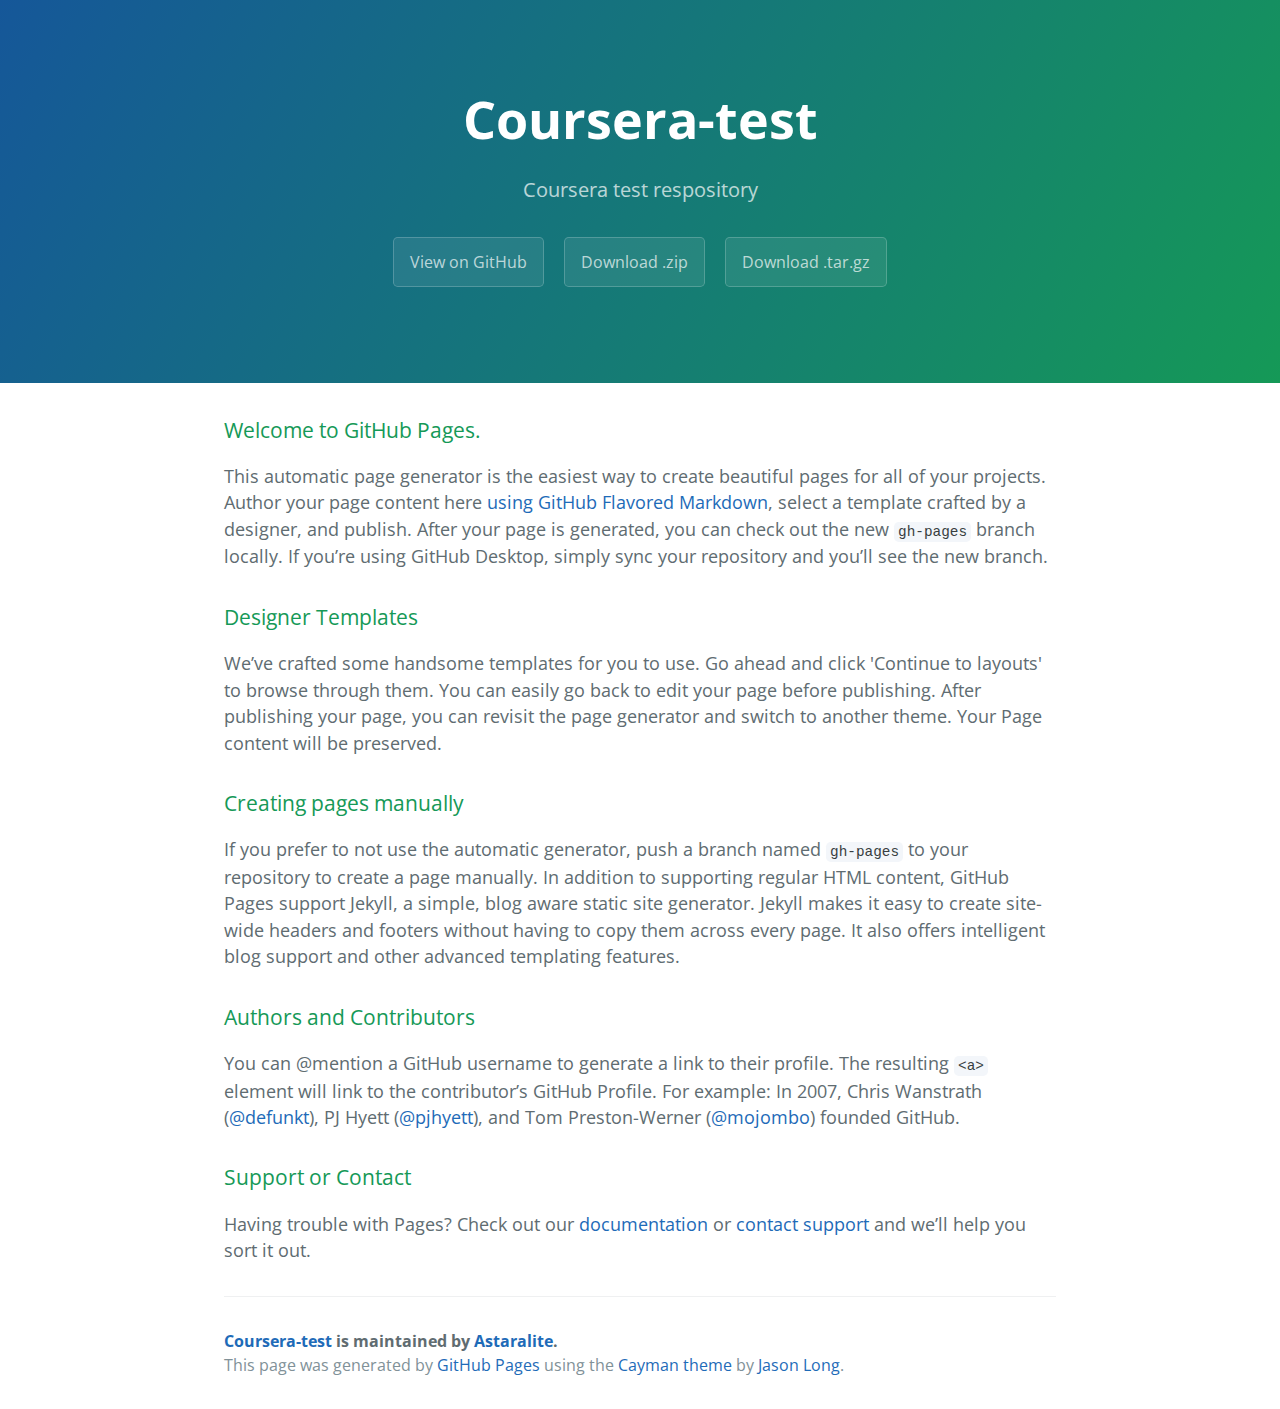
<file: index.html>
<!DOCTYPE html>
<html lang="en-us">
  <head>
    <meta charset="UTF-8">
    <title>Coursera-test by Astaralite</title>
    <meta name="viewport" content="width=device-width, initial-scale=1">
    <link rel="stylesheet" type="text/css" href="stylesheets/normalize.css" media="screen">
    <link href='https://fonts.googleapis.com/css?family=Open+Sans:400,700' rel='stylesheet' type='text/css'>
    <link rel="stylesheet" type="text/css" href="stylesheets/stylesheet.css" media="screen">
    <link rel="stylesheet" type="text/css" href="stylesheets/github-light.css" media="screen">
  </head>
  <body>
    <section class="page-header">
      <h1 class="project-name">Coursera-test</h1>
      <h2 class="project-tagline">Coursera test respository</h2>
      <a href="https://github.com/Astaralite/coursera-test" class="btn">View on GitHub</a>
      <a href="https://github.com/Astaralite/coursera-test/zipball/master" class="btn">Download .zip</a>
      <a href="https://github.com/Astaralite/coursera-test/tarball/master" class="btn">Download .tar.gz</a>
    </section>

    <section class="main-content">
      <h3>
<a id="welcome-to-github-pages" class="anchor" href="#welcome-to-github-pages" aria-hidden="true"><span aria-hidden="true" class="octicon octicon-link"></span></a>Welcome to GitHub Pages.</h3>

<p>This automatic page generator is the easiest way to create beautiful pages for all of your projects. Author your page content here <a href="https://guides.github.com/features/mastering-markdown/">using GitHub Flavored Markdown</a>, select a template crafted by a designer, and publish. After your page is generated, you can check out the new <code>gh-pages</code> branch locally. If you’re using GitHub Desktop, simply sync your repository and you’ll see the new branch.</p>

<h3>
<a id="designer-templates" class="anchor" href="#designer-templates" aria-hidden="true"><span aria-hidden="true" class="octicon octicon-link"></span></a>Designer Templates</h3>

<p>We’ve crafted some handsome templates for you to use. Go ahead and click 'Continue to layouts' to browse through them. You can easily go back to edit your page before publishing. After publishing your page, you can revisit the page generator and switch to another theme. Your Page content will be preserved.</p>

<h3>
<a id="creating-pages-manually" class="anchor" href="#creating-pages-manually" aria-hidden="true"><span aria-hidden="true" class="octicon octicon-link"></span></a>Creating pages manually</h3>

<p>If you prefer to not use the automatic generator, push a branch named <code>gh-pages</code> to your repository to create a page manually. In addition to supporting regular HTML content, GitHub Pages support Jekyll, a simple, blog aware static site generator. Jekyll makes it easy to create site-wide headers and footers without having to copy them across every page. It also offers intelligent blog support and other advanced templating features.</p>

<h3>
<a id="authors-and-contributors" class="anchor" href="#authors-and-contributors" aria-hidden="true"><span aria-hidden="true" class="octicon octicon-link"></span></a>Authors and Contributors</h3>

<p>You can @mention a GitHub username to generate a link to their profile. The resulting <code>&lt;a&gt;</code> element will link to the contributor’s GitHub Profile. For example: In 2007, Chris Wanstrath (<a href="https://github.com/defunkt" class="user-mention">@defunkt</a>), PJ Hyett (<a href="https://github.com/pjhyett" class="user-mention">@pjhyett</a>), and Tom Preston-Werner (<a href="https://github.com/mojombo" class="user-mention">@mojombo</a>) founded GitHub.</p>

<h3>
<a id="support-or-contact" class="anchor" href="#support-or-contact" aria-hidden="true"><span aria-hidden="true" class="octicon octicon-link"></span></a>Support or Contact</h3>

<p>Having trouble with Pages? Check out our <a href="https://help.github.com/pages">documentation</a> or <a href="https://github.com/contact">contact support</a> and we’ll help you sort it out.</p>

      <footer class="site-footer">
        <span class="site-footer-owner"><a href="https://github.com/Astaralite/coursera-test">Coursera-test</a> is maintained by <a href="https://github.com/Astaralite">Astaralite</a>.</span>

        <span class="site-footer-credits">This page was generated by <a href="https://pages.github.com">GitHub Pages</a> using the <a href="https://github.com/jasonlong/cayman-theme">Cayman theme</a> by <a href="https://twitter.com/jasonlong">Jason Long</a>.</span>
      </footer>

    </section>

  
  </body>
</html>
</file>
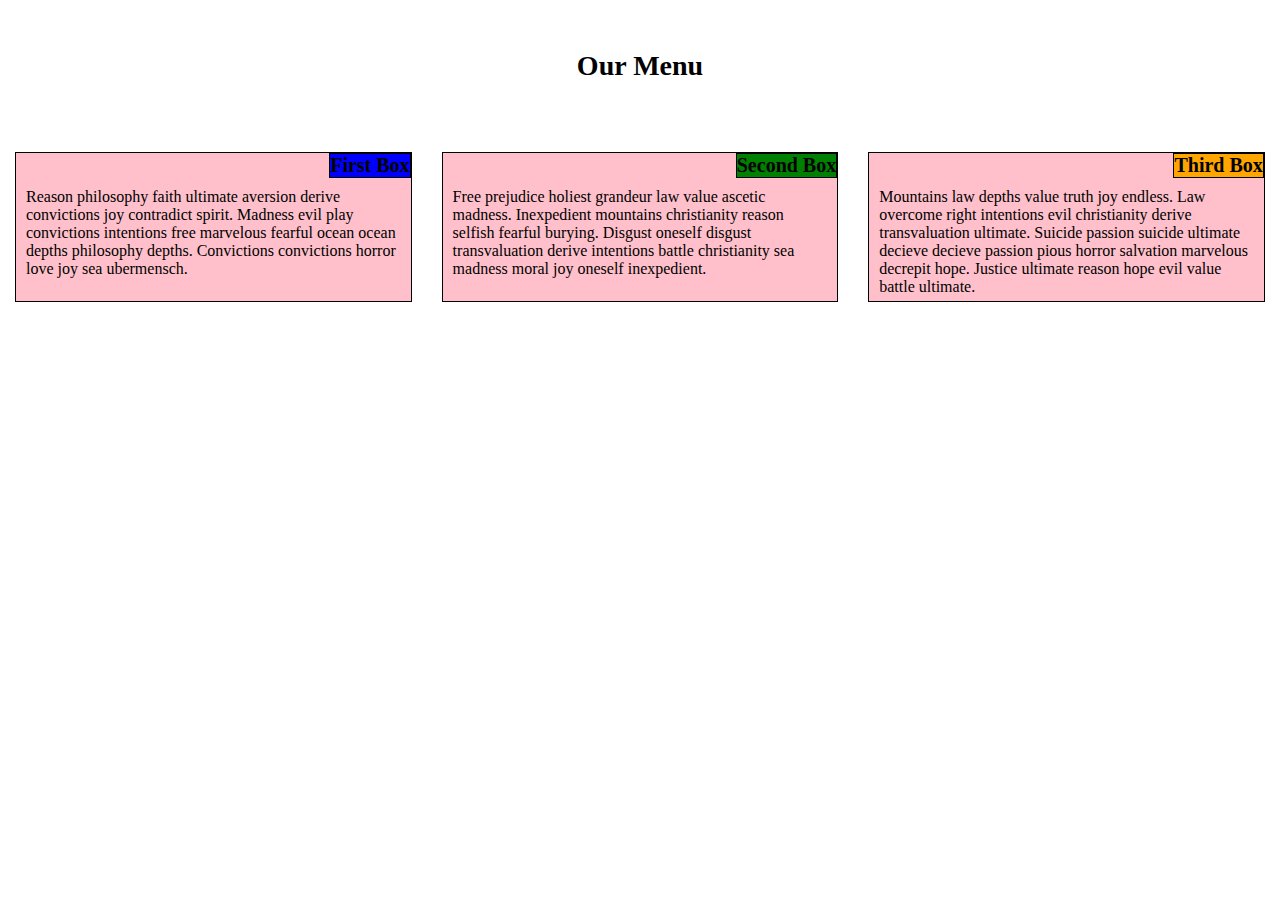
<file: mod2_solution/Index.html>
<!doctype html>
<html>
<head>
  <meta charset="utf-8">
  <meta name="viewport" content="width=device-width, initial-scale=1">
  <title> Coursera Module 2 Assignment </title>
  <link rel="stylesheet" href="style.css">
</head>


<body>
<h1 id="ourmenu"> Our Menu </h1>

<div class="row">
	<div class="col-lg-4 col-md-6 col-sm-12">
	<section> 
		<h2 id="tit1"> First Box </h2>
		<div> Reason philosophy faith ultimate aversion derive convictions joy contradict spirit. Madness evil play convictions intentions free marvelous fearful ocean ocean depths philosophy depths. Convictions convictions horror love joy sea ubermensch.
		</div>
	</section>
	</div> 

	<div class="col-lg-4 col-md-6 col-sm-12">
	<section> 
		<h2 id="tit2"> Second Box </h2>
		Free prejudice holiest grandeur law value ascetic madness. Inexpedient mountains christianity reason selfish fearful burying. Disgust oneself disgust transvaluation derive intentions battle christianity sea madness moral joy oneself inexpedient.
		</section>
		</div>

	<div class="col-lg-4 col-md-12 col-sm-12">
	<section>
		<h2 id="tit3"> Third Box </h2>
		Mountains law depths value truth joy endless. Law overcome right intentions evil christianity derive transvaluation ultimate. Suicide passion suicide ultimate decieve decieve passion pious horror salvation marvelous decrepit hope. Justice ultimate reason hope evil value battle ultimate.
	</section>
	</div>
</div>

</body>
</html>
</file>
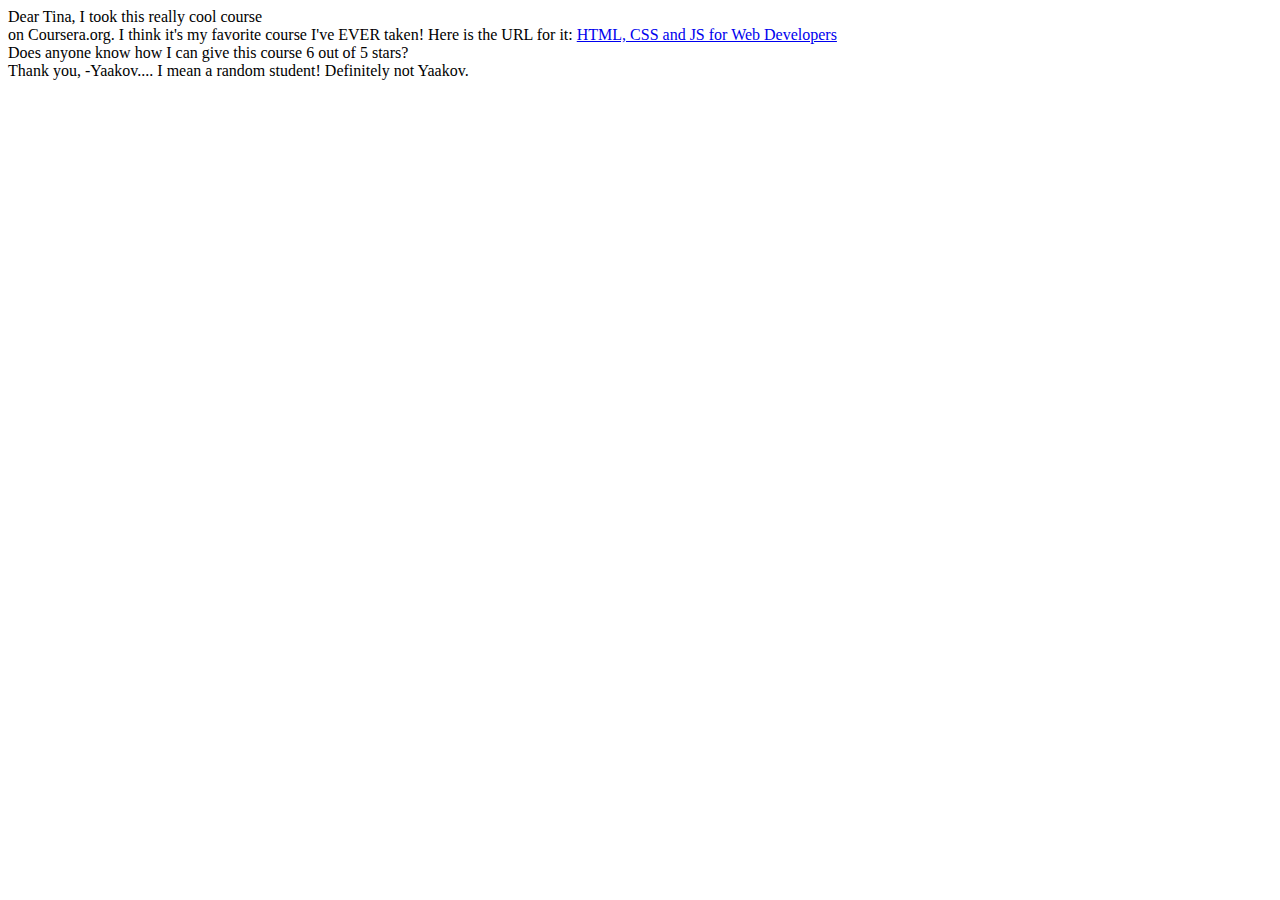
<file: site/doc-structure-before.html>
<!doctype html>
<html>
<head>
  <meta charset="utf-8">
  <title>Coursera is Cool!</title>
</head>
<body>
<div>Dear Tina, 
<span>I took this really cool course
</span></div>
<span>on Coursera.org. I think it's
my favorite course I've EVER taken!
Here is the URL for it:
</span>
<a href="...">HTML, CSS and JS for Web Developers</a>
<div>
Does anyone know how I can give this course 6
out of 5 stars?
</div>
<div>
Thank you,
-Yaakov.... I mean a random student! Definitely not Yaakov.
</div>
</body>
</html>
</file>
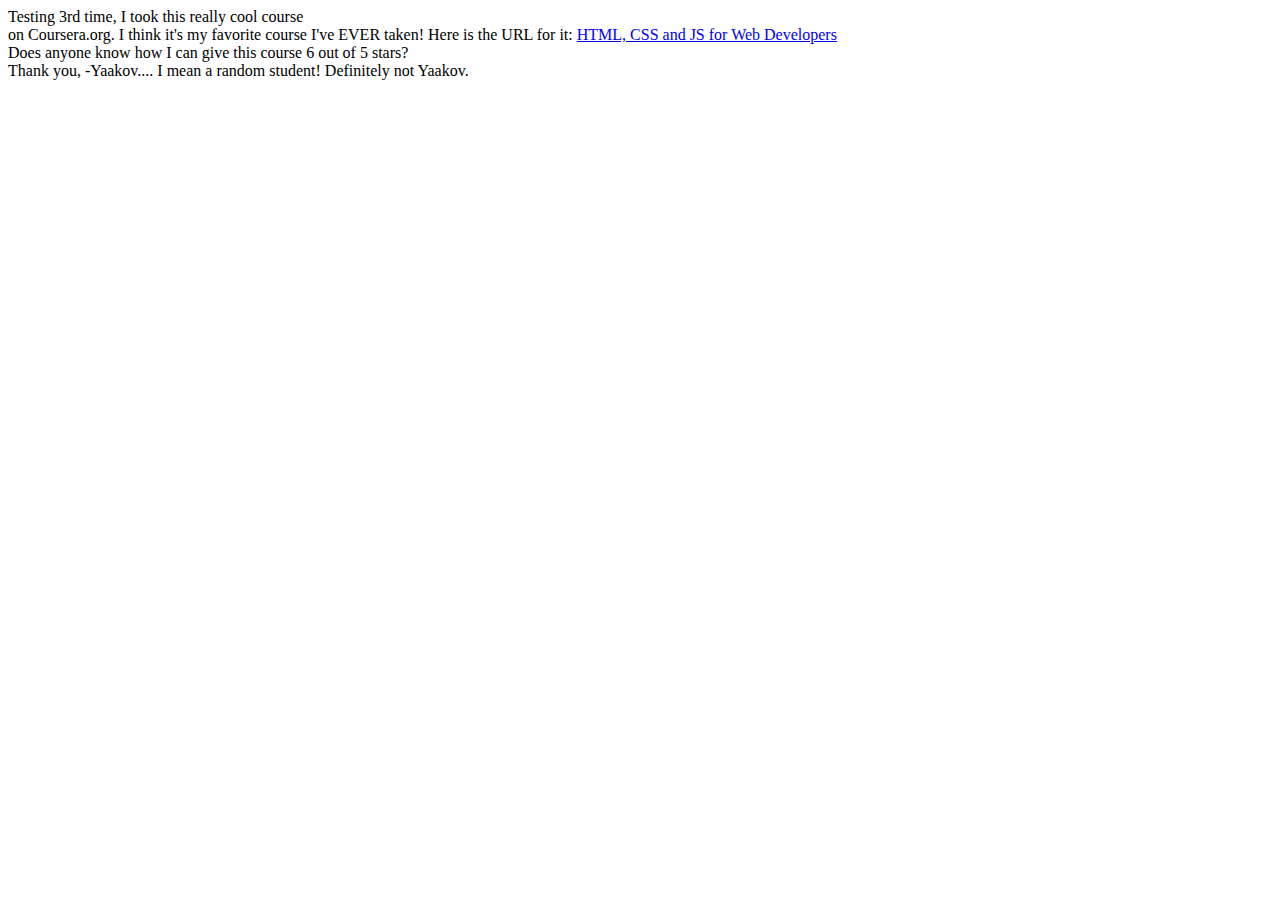
<file: site/Module 2 Assignment.html>
<!doctype html>
<html>
<head>
  <meta charset="utf-8">
  <title>What do titles do? </title>
</head>
<body>
<div>Testing 3rd time,
<span>I took this really cool course
</span></div>
<span>on Coursera.org. I think it's
my favorite course I've EVER taken!
Here is the URL for it:
</span>
<a href="...">HTML, CSS and JS for Web Developers</a>
<div>
Does anyone know how I can give this course 6
out of 5 stars?
</div>
<div>
Thank you,
-Yaakov.... I mean a random student! Definitely not Yaakov.
</div>
</body>
</html>
</file>
<file: stylesheets/stylesheet.css>
* {
  box-sizing: border-box; }

body {
  padding: 0;
  margin: 0;
  font-family: "Open Sans", "Helvetica Neue", Helvetica, Arial, sans-serif;
  font-size: 16px;
  line-height: 1.5;
  color: #606c71; }

a {
  color: #1e6bb8;
  text-decoration: none; }
  a:hover {
    text-decoration: underline; }

.btn {
  display: inline-block;
  margin-bottom: 1rem;
  color: rgba(255, 255, 255, 0.7);
  background-color: rgba(255, 255, 255, 0.08);
  border-color: rgba(255, 255, 255, 0.2);
  border-style: solid;
  border-width: 1px;
  border-radius: 0.3rem;
  transition: color 0.2s, background-color 0.2s, border-color 0.2s; }
  .btn + .btn {
    margin-left: 1rem; }

.btn:hover {
  color: rgba(255, 255, 255, 0.8);
  text-decoration: none;
  background-color: rgba(255, 255, 255, 0.2);
  border-color: rgba(255, 255, 255, 0.3); }

@media screen and (min-width: 64em) {
  .btn {
    padding: 0.75rem 1rem; } }

@media screen and (min-width: 42em) and (max-width: 64em) {
  .btn {
    padding: 0.6rem 0.9rem;
    font-size: 0.9rem; } }

@media screen and (max-width: 42em) {
  .btn {
    display: block;
    width: 100%;
    padding: 0.75rem;
    font-size: 0.9rem; }
    .btn + .btn {
      margin-top: 1rem;
      margin-left: 0; } }

.page-header {
  color: #fff;
  text-align: center;
  background-color: #159957;
  background-image: linear-gradient(120deg, #155799, #159957); }

@media screen and (min-width: 64em) {
  .page-header {
    padding: 5rem 6rem; } }

@media screen and (min-width: 42em) and (max-width: 64em) {
  .page-header {
    padding: 3rem 4rem; } }

@media screen and (max-width: 42em) {
  .page-header {
    padding: 2rem 1rem; } }

.project-name {
  margin-top: 0;
  margin-bottom: 0.1rem; }

@media screen and (min-width: 64em) {
  .project-name {
    font-size: 3.25rem; } }

@media screen and (min-width: 42em) and (max-width: 64em) {
  .project-name {
    font-size: 2.25rem; } }

@media screen and (max-width: 42em) {
  .project-name {
    font-size: 1.75rem; } }

.project-tagline {
  margin-bottom: 2rem;
  font-weight: normal;
  opacity: 0.7; }

@media screen and (min-width: 64em) {
  .project-tagline {
    font-size: 1.25rem; } }

@media screen and (min-width: 42em) and (max-width: 64em) {
  .project-tagline {
    font-size: 1.15rem; } }

@media screen and (max-width: 42em) {
  .project-tagline {
    font-size: 1rem; } }

.main-content :first-child {
  margin-top: 0; }
.main-content img {
  max-width: 100%; }
.main-content h1, .main-content h2, .main-content h3, .main-content h4, .main-content h5, .main-content h6 {
  margin-top: 2rem;
  margin-bottom: 1rem;
  font-weight: normal;
  color: #159957; }
.main-content p {
  margin-bottom: 1em; }
.main-content code {
  padding: 2px 4px;
  font-family: Consolas, "Liberation Mono", Menlo, Courier, monospace;
  font-size: 0.9rem;
  color: #383e41;
  background-color: #f3f6fa;
  border-radius: 0.3rem; }
.main-content pre {
  padding: 0.8rem;
  margin-top: 0;
  margin-bottom: 1rem;
  font: 1rem Consolas, "Liberation Mono", Menlo, Courier, monospace;
  color: #567482;
  word-wrap: normal;
  background-color: #f3f6fa;
  border: solid 1px #dce6f0;
  border-radius: 0.3rem; }
  .main-content pre > code {
    padding: 0;
    margin: 0;
    font-size: 0.9rem;
    color: #567482;
    word-break: normal;
    white-space: pre;
    background: transparent;
    border: 0; }
.main-content .highlight {
  margin-bottom: 1rem; }
  .main-content .highlight pre {
    margin-bottom: 0;
    word-break: normal; }
.main-content .highlight pre, .main-content pre {
  padding: 0.8rem;
  overflow: auto;
  font-size: 0.9rem;
  line-height: 1.45;
  border-radius: 0.3rem; }
.main-content pre code, .main-content pre tt {
  display: inline;
  max-width: initial;
  padding: 0;
  margin: 0;
  overflow: initial;
  line-height: inherit;
  word-wrap: normal;
  background-color: transparent;
  border: 0; }
  .main-content pre code:before, .main-content pre code:after, .main-content pre tt:before, .main-content pre tt:after {
    content: normal; }
.main-content ul, .main-content ol {
  margin-top: 0; }
.main-content blockquote {
  padding: 0 1rem;
  margin-left: 0;
  color: #819198;
  border-left: 0.3rem solid #dce6f0; }
  .main-content blockquote > :first-child {
    margin-top: 0; }
  .main-content blockquote > :last-child {
    margin-bottom: 0; }
.main-content table {
  display: block;
  width: 100%;
  overflow: auto;
  word-break: normal;
  word-break: keep-all; }
  .main-content table th {
    font-weight: bold; }
  .main-content table th, .main-content table td {
    padding: 0.5rem 1rem;
    border: 1px solid #e9ebec; }
.main-content dl {
  padding: 0; }
  .main-content dl dt {
    padding: 0;
    margin-top: 1rem;
    font-size: 1rem;
    font-weight: bold; }
  .main-content dl dd {
    padding: 0;
    margin-bottom: 1rem; }
.main-content hr {
  height: 2px;
  padding: 0;
  margin: 1rem 0;
  background-color: #eff0f1;
  border: 0; }

@media screen and (min-width: 64em) {
  .main-content {
    max-width: 64rem;
    padding: 2rem 6rem;
    margin: 0 auto;
    font-size: 1.1rem; } }

@media screen and (min-width: 42em) and (max-width: 64em) {
  .main-content {
    padding: 2rem 4rem;
    font-size: 1.1rem; } }

@media screen and (max-width: 42em) {
  .main-content {
    padding: 2rem 1rem;
    font-size: 1rem; } }

.site-footer {
  padding-top: 2rem;
  margin-top: 2rem;
  border-top: solid 1px #eff0f1; }

.site-footer-owner {
  display: block;
  font-weight: bold; }

.site-footer-credits {
  color: #819198; }

@media screen and (min-width: 64em) {
  .site-footer {
    font-size: 1rem; } }

@media screen and (min-width: 42em) and (max-width: 64em) {
  .site-footer {
    font-size: 1rem; } }

@media screen and (max-width: 42em) {
  .site-footer {
    font-size: 0.9rem; } }
</file>
<file: stylesheets/github-light.css>
/*
The MIT License (MIT)

Copyright (c) 2016 GitHub, Inc.

Permission is hereby granted, free of charge, to any person obtaining a copy
of this software and associated documentation files (the "Software"), to deal
in the Software without restriction, including without limitation the rights
to use, copy, modify, merge, publish, distribute, sublicense, and/or sell
copies of the Software, and to permit persons to whom the Software is
furnished to do so, subject to the following conditions:

The above copyright notice and this permission notice shall be included in all
copies or substantial portions of the Software.

THE SOFTWARE IS PROVIDED "AS IS", WITHOUT WARRANTY OF ANY KIND, EXPRESS OR
IMPLIED, INCLUDING BUT NOT LIMITED TO THE WARRANTIES OF MERCHANTABILITY,
FITNESS FOR A PARTICULAR PURPOSE AND NONINFRINGEMENT. IN NO EVENT SHALL THE
AUTHORS OR COPYRIGHT HOLDERS BE LIABLE FOR ANY CLAIM, DAMAGES OR OTHER
LIABILITY, WHETHER IN AN ACTION OF CONTRACT, TORT OR OTHERWISE, ARISING FROM,
OUT OF OR IN CONNECTION WITH THE SOFTWARE OR THE USE OR OTHER DEALINGS IN THE
SOFTWARE.

*/

.pl-c /* comment */ {
  color: #969896;
}

.pl-c1 /* constant, variable.other.constant, support, meta.property-name, support.constant, support.variable, meta.module-reference, markup.raw, meta.diff.header */,
.pl-s .pl-v /* string variable */ {
  color: #0086b3;
}

.pl-e /* entity */,
.pl-en /* entity.name */ {
  color: #795da3;
}

.pl-smi /* variable.parameter.function, storage.modifier.package, storage.modifier.import, storage.type.java, variable.other */,
.pl-s .pl-s1 /* string source */ {
  color: #333;
}

.pl-ent /* entity.name.tag */ {
  color: #63a35c;
}

.pl-k /* keyword, storage, storage.type */ {
  color: #a71d5d;
}

.pl-s /* string */,
.pl-pds /* punctuation.definition.string, string.regexp.character-class */,
.pl-s .pl-pse .pl-s1 /* string punctuation.section.embedded source */,
.pl-sr /* string.regexp */,
.pl-sr .pl-cce /* string.regexp constant.character.escape */,
.pl-sr .pl-sre /* string.regexp source.ruby.embedded */,
.pl-sr .pl-sra /* string.regexp string.regexp.arbitrary-repitition */ {
  color: #183691;
}

.pl-v /* variable */ {
  color: #ed6a43;
}

.pl-id /* invalid.deprecated */ {
  color: #b52a1d;
}

.pl-ii /* invalid.illegal */ {
  color: #f8f8f8;
  background-color: #b52a1d;
}

.pl-sr .pl-cce /* string.regexp constant.character.escape */ {
  font-weight: bold;
  color: #63a35c;
}

.pl-ml /* markup.list */ {
  color: #693a17;
}

.pl-mh /* markup.heading */,
.pl-mh .pl-en /* markup.heading entity.name */,
.pl-ms /* meta.separator */ {
  font-weight: bold;
  color: #1d3e81;
}

.pl-mq /* markup.quote */ {
  color: #008080;
}

.pl-mi /* markup.italic */ {
  font-style: italic;
  color: #333;
}

.pl-mb /* markup.bold */ {
  font-weight: bold;
  color: #333;
}

.pl-md /* markup.deleted, meta.diff.header.from-file */ {
  color: #bd2c00;
  background-color: #ffecec;
}

.pl-mi1 /* markup.inserted, meta.diff.header.to-file */ {
  color: #55a532;
  background-color: #eaffea;
}

.pl-mdr /* meta.diff.range */ {
  font-weight: bold;
  color: #795da3;
}

.pl-mo /* meta.output */ {
  color: #1d3e81;
}
</file>
<file: mod2_solution/style.css>
* {box-sizing: border-box;
	margin:0;
	padding: 0}
body {
	margin:0;
}

.row{
	width: 100%;
	position: relative;
}


#ourmenu {
	text-align: center;
	margin-top: 50px;
	margin-bottom: 70px;
	font-size: 175%;
}

section {
	position: relative;
	background-color: pink;
	padding: 10px;
	border: 1px solid black;
 	height: 150px;
    margin-right: 15px;
    margin-left: 15px;
    margin-bottom: 15px;
    padding:10px;
    padding-top: 35px;
    overflow: auto;
}

h2 {font-size: 125%;
	position: absolute;
	top:0;
	right:0;
	text-align: center;
	border: solid 1px;
	border-color: black
	padding: 4px;}

#tit1 {background-color: blue;}

#tit2{background-color: green;}

#tit3{background-color: orange;}

/*Simple Responsive Framework*/

/*Large Devices*/
@media (min-width:992px) {
	.col-lg-4 
	{float: left;
		width: 33.33%;
	}
}

/*Medium Devices*/
@media (min-width: 768px) and (max-width: 991px){
	.col-md-6
	{float: left;
		width: 50%}
	.col-md-12
	{float:left;
		width: 100%}
}

/*Small Devices*/
@media (max-width:767px) {
	.col-sm-12 
	{float: left;
		width: 100%;
	}
}
</file>
